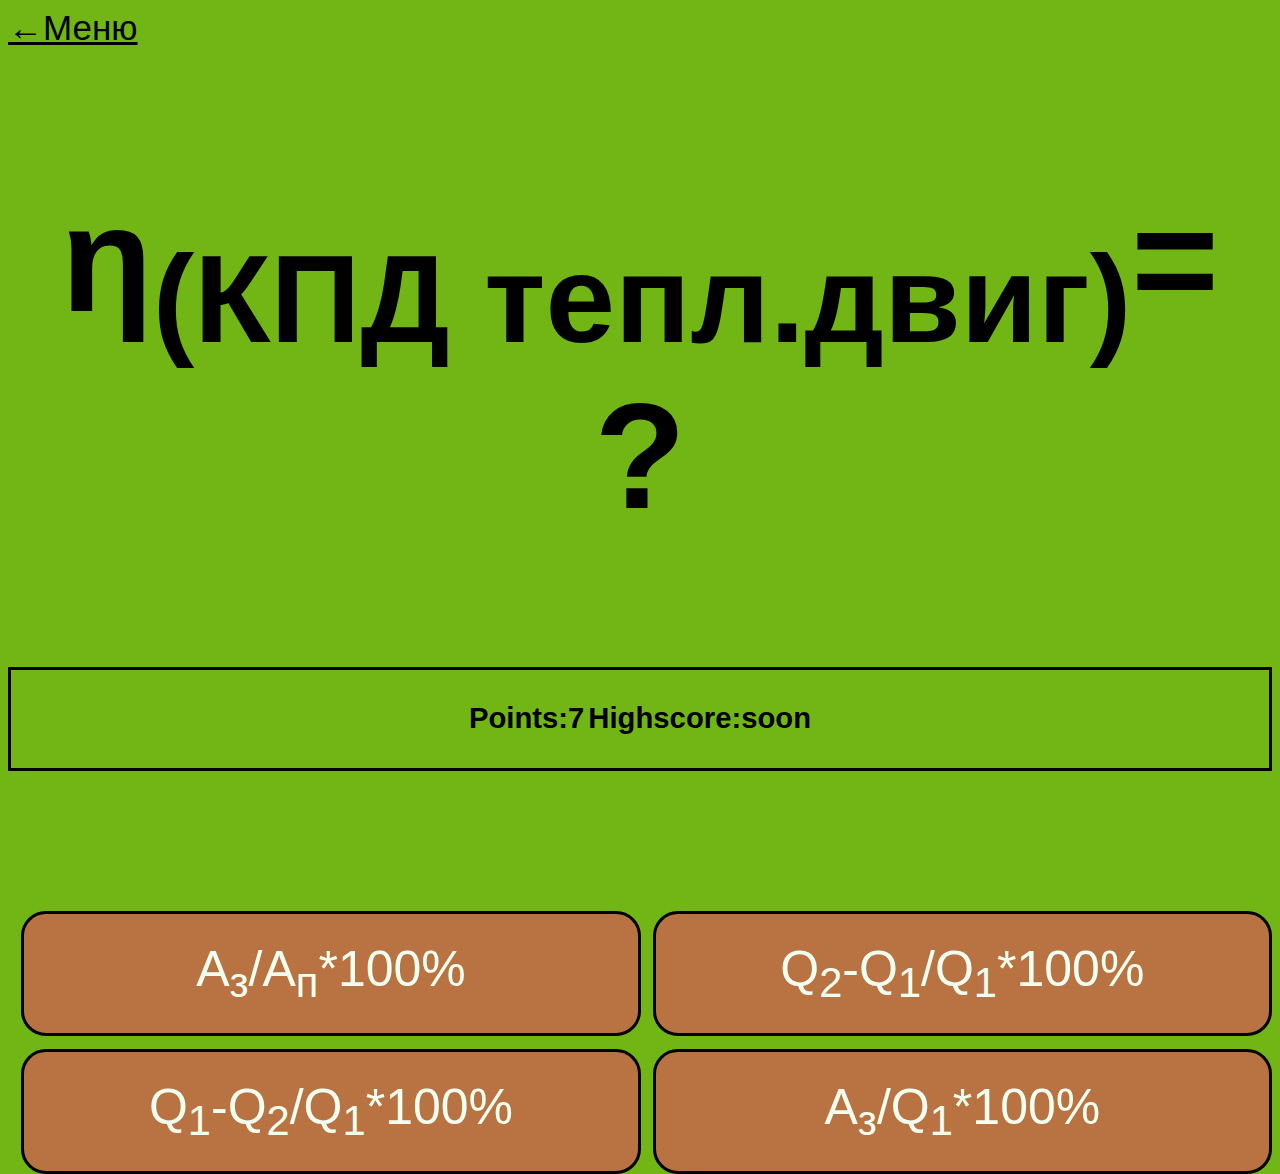
<file: eightpage/eightpage.html>
<!DOCTYPE html>
<html lang="en">
<head>
<title>userTestPlatform</title>
<link rel="shortcut icon" href="../images/favicon.ico" type="image/x-icon">
<link rel="stylesheet" type="text/css" href="eightpagecss.css"/>
<meta charset="UTF-8"/>
</head>
<body>
<a href="../mainpage/mainpage.html"target="_self" class="links">←Меню</a>
<p><h2 id="task">η<sub>(КПД тепл.двиг)</sub>= ?</h2></p>
<table><tr><td><h3 class="extrathing">Points:7</h3></td>
<td><h3 class="extrathing">Highscore:soon</h3></table></tr></td>
<button class="block1 notright"id="myBtn2">Q<sub>2</sub>-Q<sub>1</sub>/Q<sub>1</sub>*100%
</button>
<div id="myModal" class="modal">
<div class="modal-content">
<p>Неправильно!</p>
<p>Правильный ответ:</p>
<p>Q<sub>1</sub>-Q<sub>2</sub>/Q<sub>1</sub>*100%</p>
<form action="../firstpage/htmlprojectcode.html" target="_self"><button class="retry" id="redo">Заново </button></form>
</div>
</div>
<button class="block1 notright"id="myBtn">A<sub>з</sub>/A<sub>п</sub>*100%</button>
<button class="block2 notright"id="myBtn1">A<sub>з</sub>/Q<sub>1</sub>*100%
</button>
<form action="../ninepage/ninepage.html" target="_self"><button class="block2 right">Q<sub>1</sub>-Q<sub>2</sub>/Q<sub>1</sub>*100%</button></form>
<script src="../secondpage/secondpagejs.js"></script>
</body>
</html>
</file>
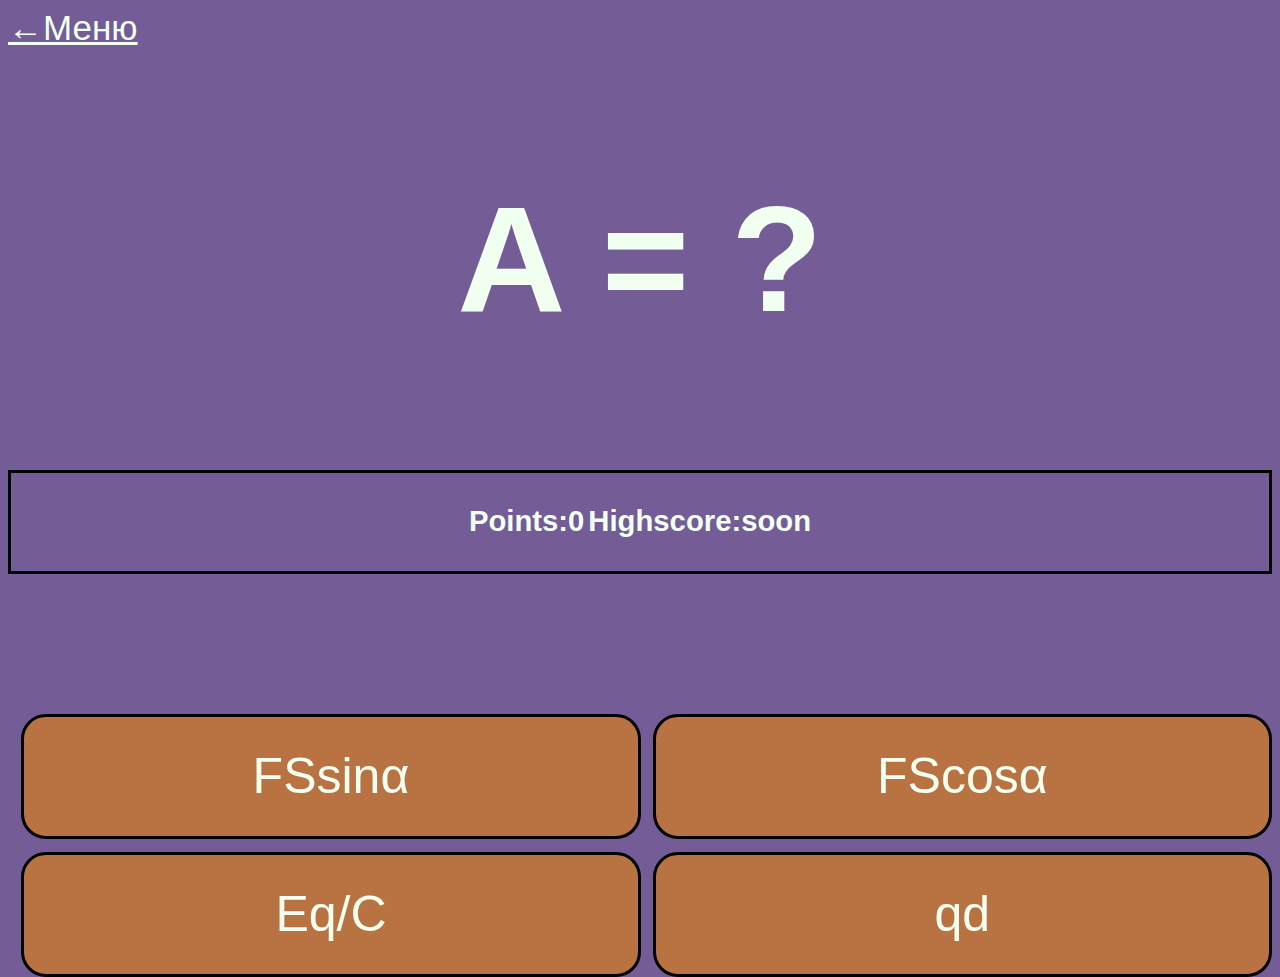
<file: firstpage/htmlprojectcode.html>
<!DOCTYPE html>
<html lang="en">
<head>
<title>userTestPlatform</title>
<link rel="shortcut icon" href="../images/favicon.ico" type="image/x-icon">
<link rel="stylesheet" type="text/css" href="csscode.css"/>
<meta charset="UTF-8"/>
</head>
<body>
<a href="..//mainpage/mainpage.html"target="_self" class="links">←Меню</a>
<p><h2 id="task">A = ?</h2></p>
<table><tr><td><h3 class="extrathing">Points:0</h3></td>
<td><h3 class="extrathing">Highscore:soon</h3></table></tr></td>
<form action="../secondpage/secondpage.html" target="_self"><button class="block1" id="right">FScosα </button></form>
<div id="myModal" class="modal">
<div class="modal-content">
<p>Неправильно!</p>
<p>Правильный ответ:</p>
<p>FScosα</p>
<form action="../firstpage/htmlprojectcode.html" target="_self"><button class="retry" id="redo">Заново </button></form>
</div>
</div>
<button class="block1 notright" id="myBtn">FSsinα </button>
<button class="block2 notright" id="myBtn1">qd</button>
<button class="block2 notright" id="myBtn2">Eq/C</button>
<script src="projectcode.js"></script>
</body>
</html>
</file>
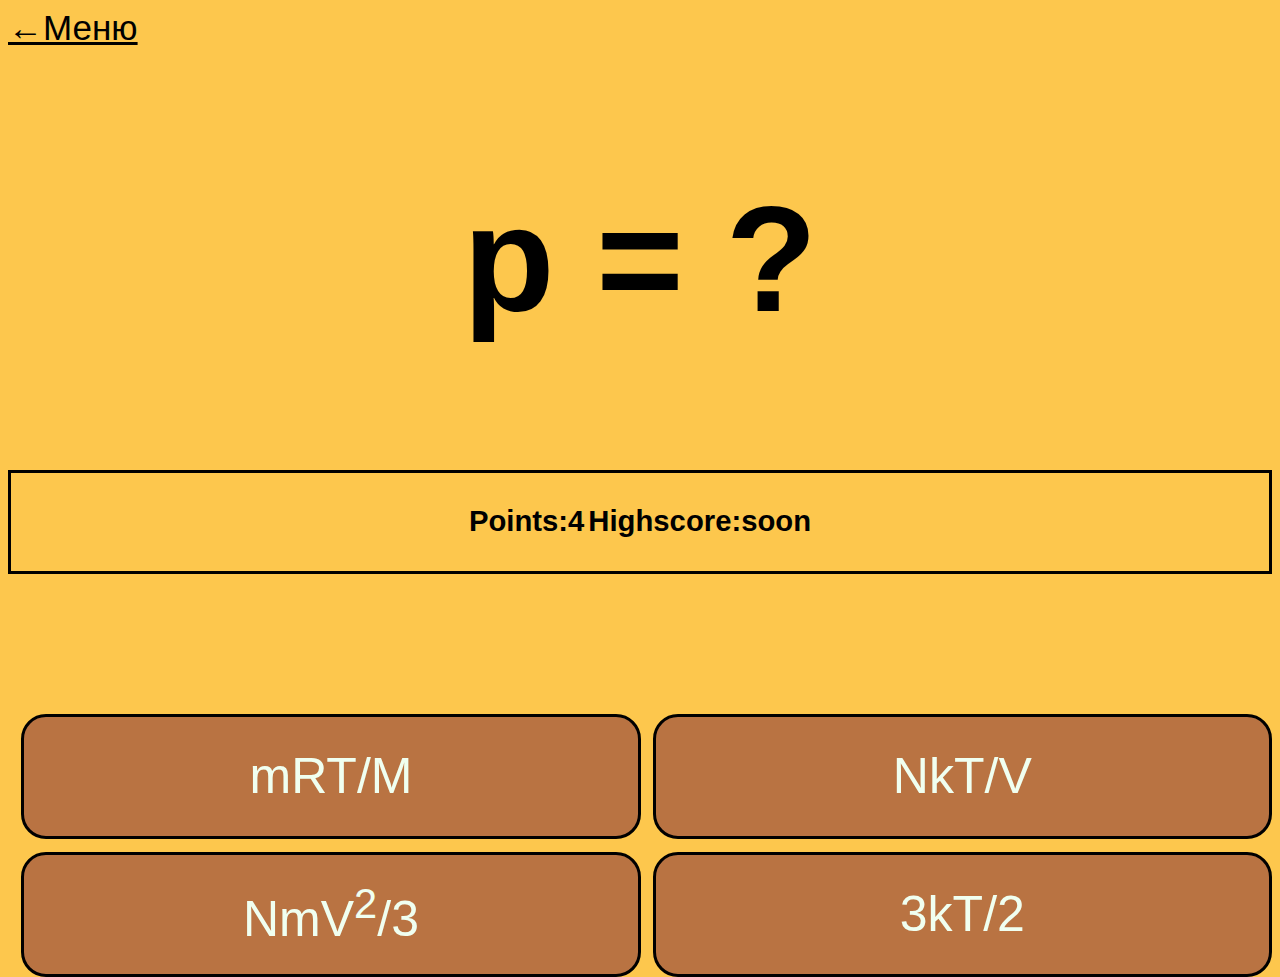
<file: fivepage/fivepage.html>
<!DOCTYPE html>
<html lang="en">
<head>
<title>userTestPlatform</title>
<link rel="shortcut icon" href="../images/favicon.ico" type="image/x-icon">
<link rel="stylesheet" type="text/css" href="fivepagecss.css"/>
<meta charset="UTF-8"/>
</head>
<body>
<a href="..//mainpage/mainpage.html"target="_self" class="links">←Меню</a>
<p><h2 id="task">p = ?</h2></p>
<table><tr><td><h3 class="extrathing">Points:4</h3></td>
<td><h3 class="extrathing">Highscore:soon</h3></table></tr></td>
<form action="../sixpage/sixpage.html" target="_self"><button class="block1 right">NkT/V
</button></form>
<div id="myModal" class="modal">
<div class="modal-content">
<p>Неправильно!</p>
<p>Правильный ответ:</p>
<p>NkT/V</p>
<form action="../firstpage/htmlprojectcode.html" target="_self"><button class="retry" id="redo">Заново </button></form>
</div>
</div>
<button class="block1 notright"id="myBtn1">mRT/M</button>
<button class="block2 notright"id="myBtn2">3kT/2
</button>
<button class="block2 notright"id="myBtn">NmV<sup>2</sup>/3
</button>
<script src="fivepagejs.js"></script>
</body>
</html>
</file>
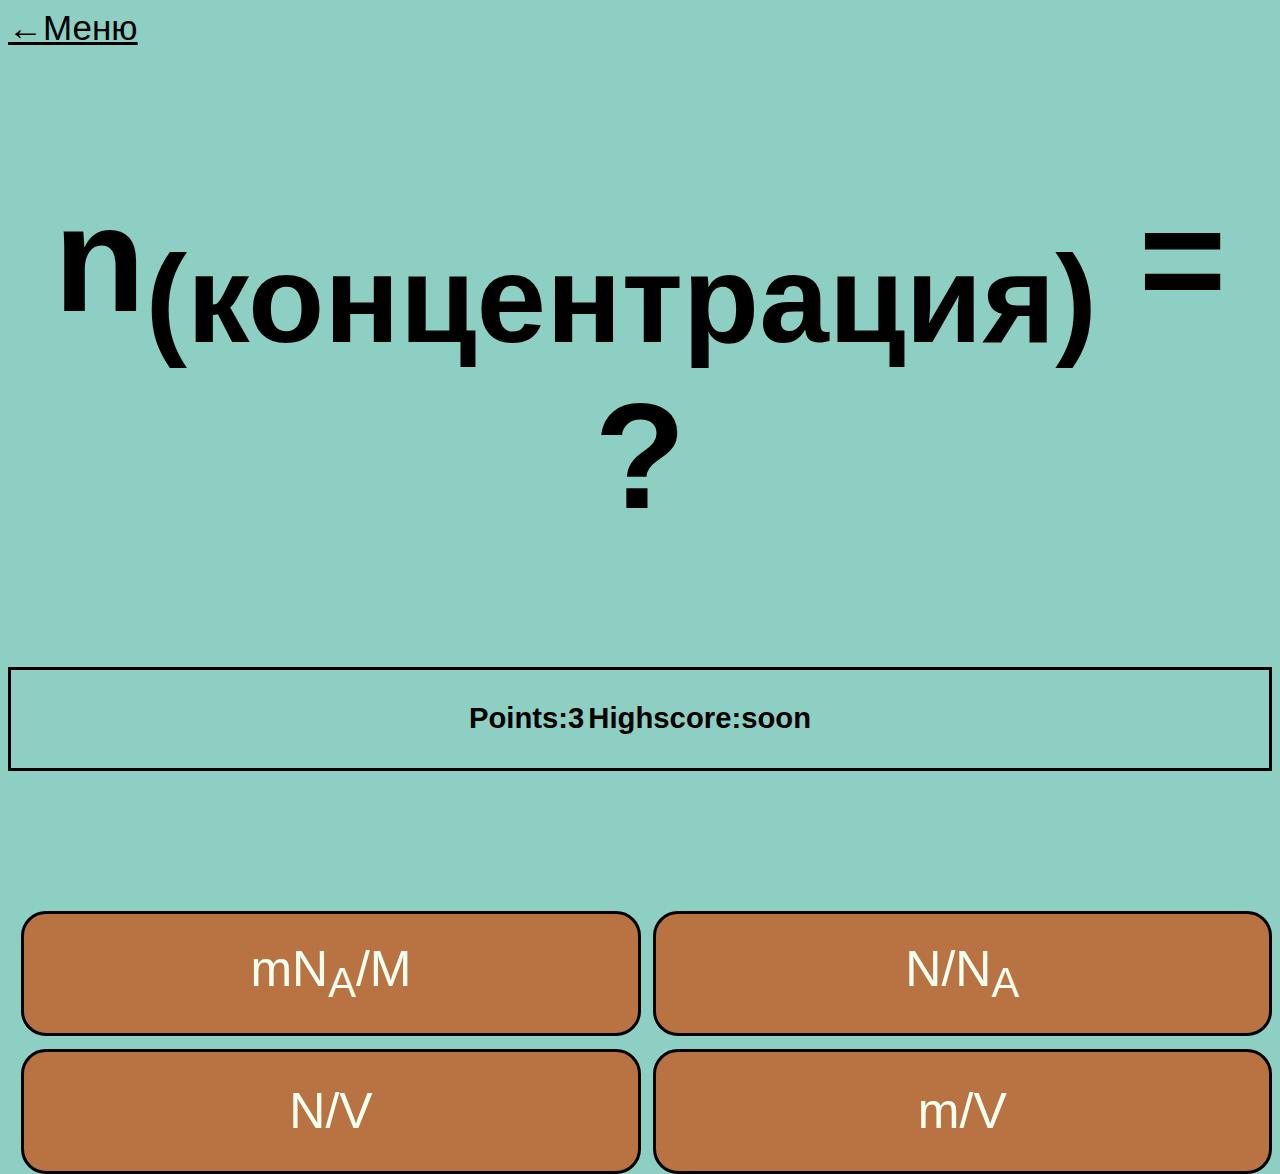
<file: fourpage/fourpage.html>
<!DOCTYPE html>
<html lang="en">
<head>
<title>userTestPlatform</title>
<link rel="shortcut icon" href="../images/favicon.ico" type="image/x-icon">
<link rel="stylesheet" type="text/css" href="fourpagecss.css"/>
<meta charset="UTF-8"/>
</head>
<body>
<a href="..//mainpage/mainpage.html"target="_self" class="links">←Меню</a>
<p><h2 id="task">n<sub>(концентрация)</sub> = ?</h2></p>
<table><tr><td><h3 class="extrathing">Points:3</h3></td>
<td><h3 class="extrathing">Highscore:soon</h3></table></tr></td>
<button class="block1 notright"id="myBtn1">N/N<sub>A</sub></button>
<div id="myModal" class="modal">
<div class="modal-content">
<p>Неправильно!</p>
<p>Правильный ответ:</p>
<p>N/V</p>
<form action="../firstpage/htmlprojectcode.html" target="_self"><button class="retry" id="redo">Заново </button></form>
</div>
</div>
<button class="block1 notright" id="myBtn">mN<sub>A</sub>/M</button>
<button class="block2 notright" id="myBtn2">m/V</button>
<form action="../fivepage/fivepage.html" target="_self"><button class="block2 right">N/V</button>
<script src="fourpagejs.js"></script>
</body>
</html>
</file>
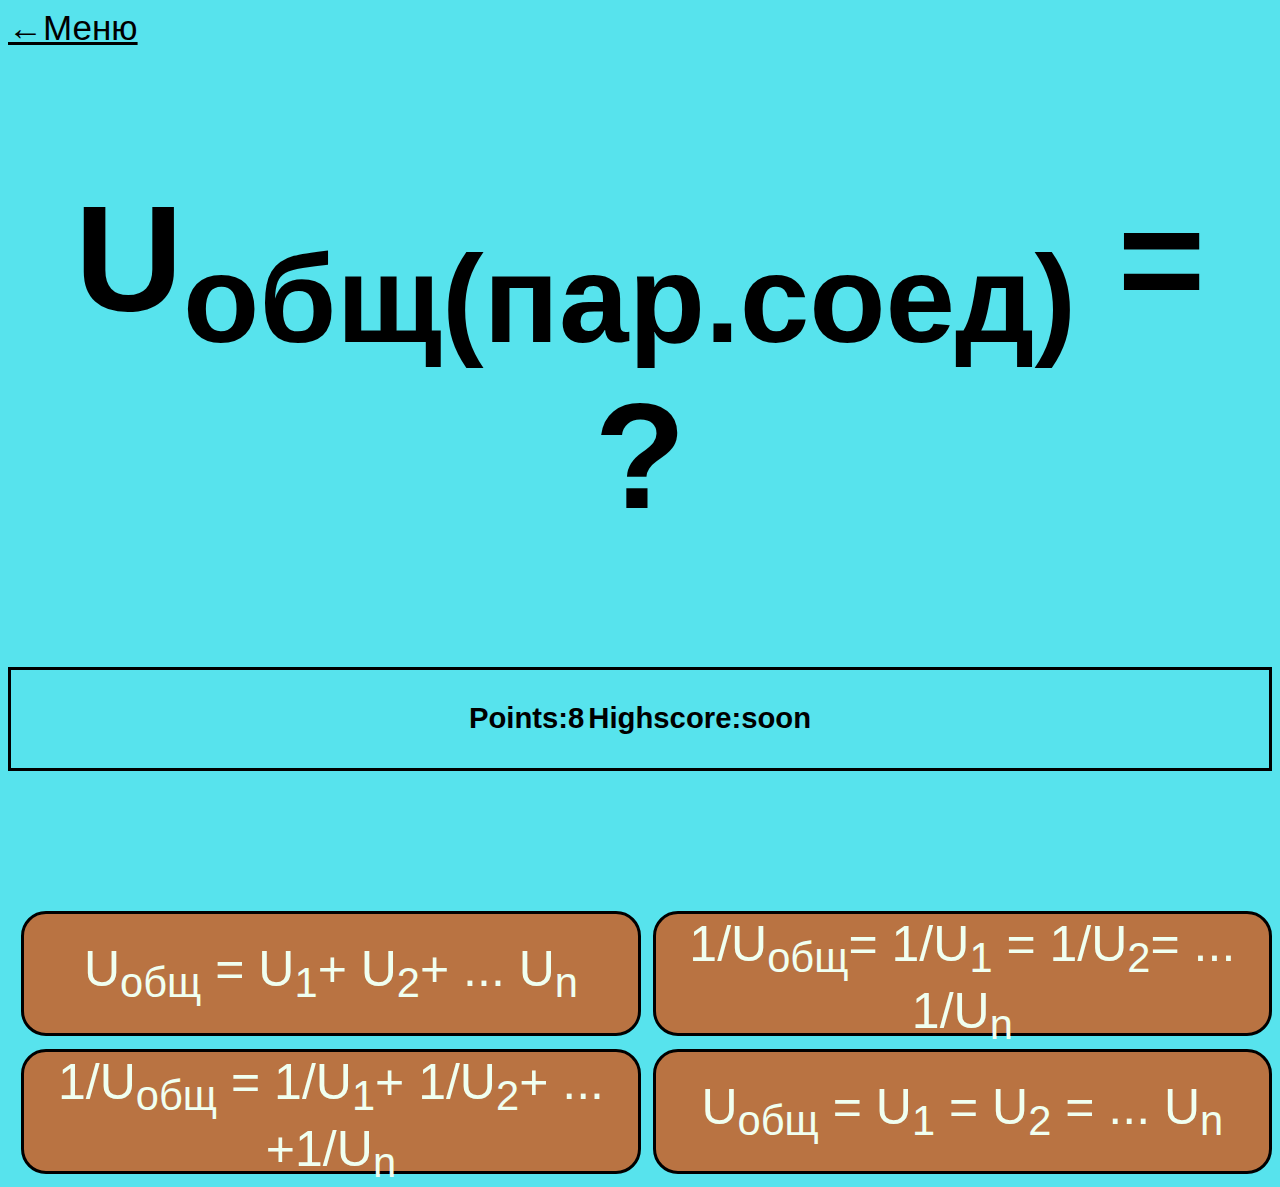
<file: ninepage/ninepage.html>
<!DOCTYPE html>
<html lang="en">
<head>
<title>userTestPlatform</title>
<link rel="shortcut icon" href="../images/favicon.ico" type="image/x-icon">
<link rel="stylesheet" type="text/css" href="ninepagecss.css"/>
<meta charset="UTF-8"/>
</head>
<body>
<a href="../mainpage/mainpage.html"target="_self" class="links">←Меню</a>
<p><h2 id="task">U<sub>общ(пар.соед)</sub> = ?</h2></p>
<table><tr><td><h3 class="extrathing">Points:8</h3></td>
<td><h3 class="extrathing">Highscore:soon</h3></table></tr></td>
<button class="block1 notright"id="myBtn2">1/U<sub>общ</sub>= 1/U<sub>1</sub> = 1/U<sub>2</sub>= ... 1/U<sub>n</sub>
</button>
<div id="myModal" class="modal">
<div class="modal-content">
<p>Неправильно!</p>
<p>Правильный ответ:</p>
<p>U<sub>общ</sub> = U<sub>1</sub> = U<sub>2</sub> = ... U<sub>n</sub></p>
<form action="../firstpage/htmlprojectcode.html" target="_self"><button class="retry" id="redo">Заново </button></form>
</div>
</div>
<button class="block1 notright"id="myBtn">U<sub>общ</sub> = U<sub>1</sub>+ U<sub>2</sub>+ ... U<sub>n</sub></button>
<form action="../tenpage/tenpage.html" target="_self"><button class="block2 right">U<sub>общ</sub> = U<sub>1</sub> = U<sub>2</sub> = ... U<sub>n</sub>
</button></form>
<button class="block2 notright"id="myBtn1">1/U<sub>общ</sub> = 1/U<sub>1</sub>+ 1/U<sub>2</sub>+ ... +1/U<sub>n</sub></button>
<script src="../secondpage/secondpagejs.js"></script>
</body>
</html>
</file>
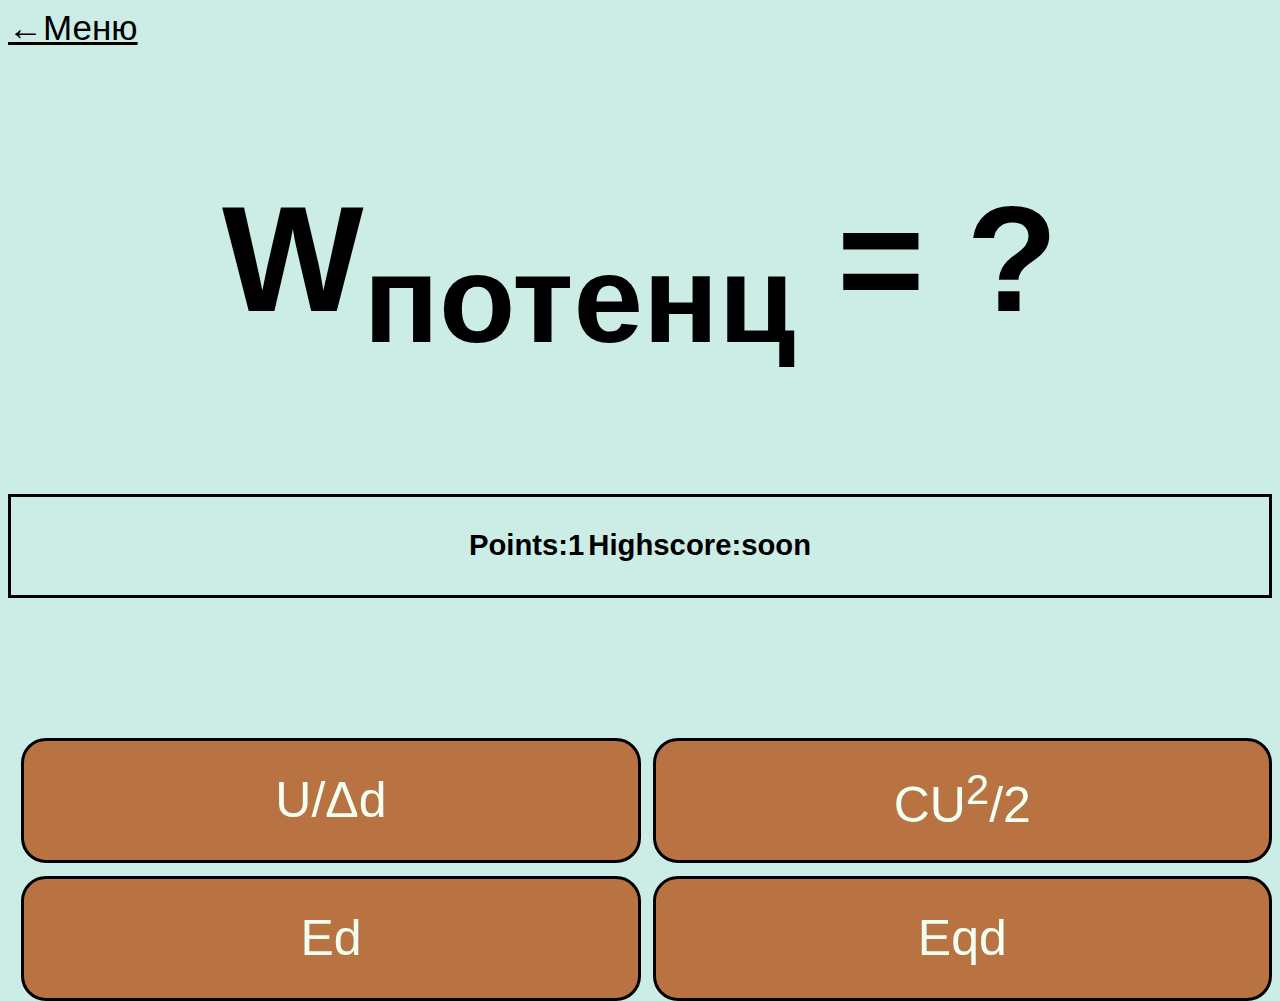
<file: secondpage/secondpage.html>
<!DOCTYPE html>
<html lang="en">
<head>
<title>userTestPlatform</title>
<link rel="shortcut icon" href="../images/favicon.ico" type="image/x-icon">
<link rel="stylesheet" type="text/css" href="secondpagecss.css"/>
<meta charset="UTF-8"/>
</head>
<body>
<a href="..//mainpage/mainpage.html"target="_self" class="links">←Меню</a>
<p><h2 id="task">W<sub>потенц</sub> = ?</h2></p>
<table><tr><td><h3 class="extrathing">Points:1</h3></td>
<td><h3 class="extrathing">Highscore:soon</h3></table></tr></td>
<button class="block1 notright"id="myBtn1">CU<sup>2</sup>/2 </button>
<div id="myModal" class="modal">
<div class="modal-content">
<p>Неправильно!</p>
<p>Правильный ответ:</p>
<p>Eqd</p>
<form action="../firstpage/htmlprojectcode.html" target="_self"><button class="retry" id="redo">Заново </button></form>
</div>
</div>
<button class="block1 notright" id="myBtn">U/Δd </button>
<form action="../thirdpage/thirdpage.html" target="_self"><button class="block2 right">Eqd</button></form>
<button class="block2 notright" id="myBtn2">Ed</button>
<script src="secondpagejs.js"></script>
</body>
</html>
</file>
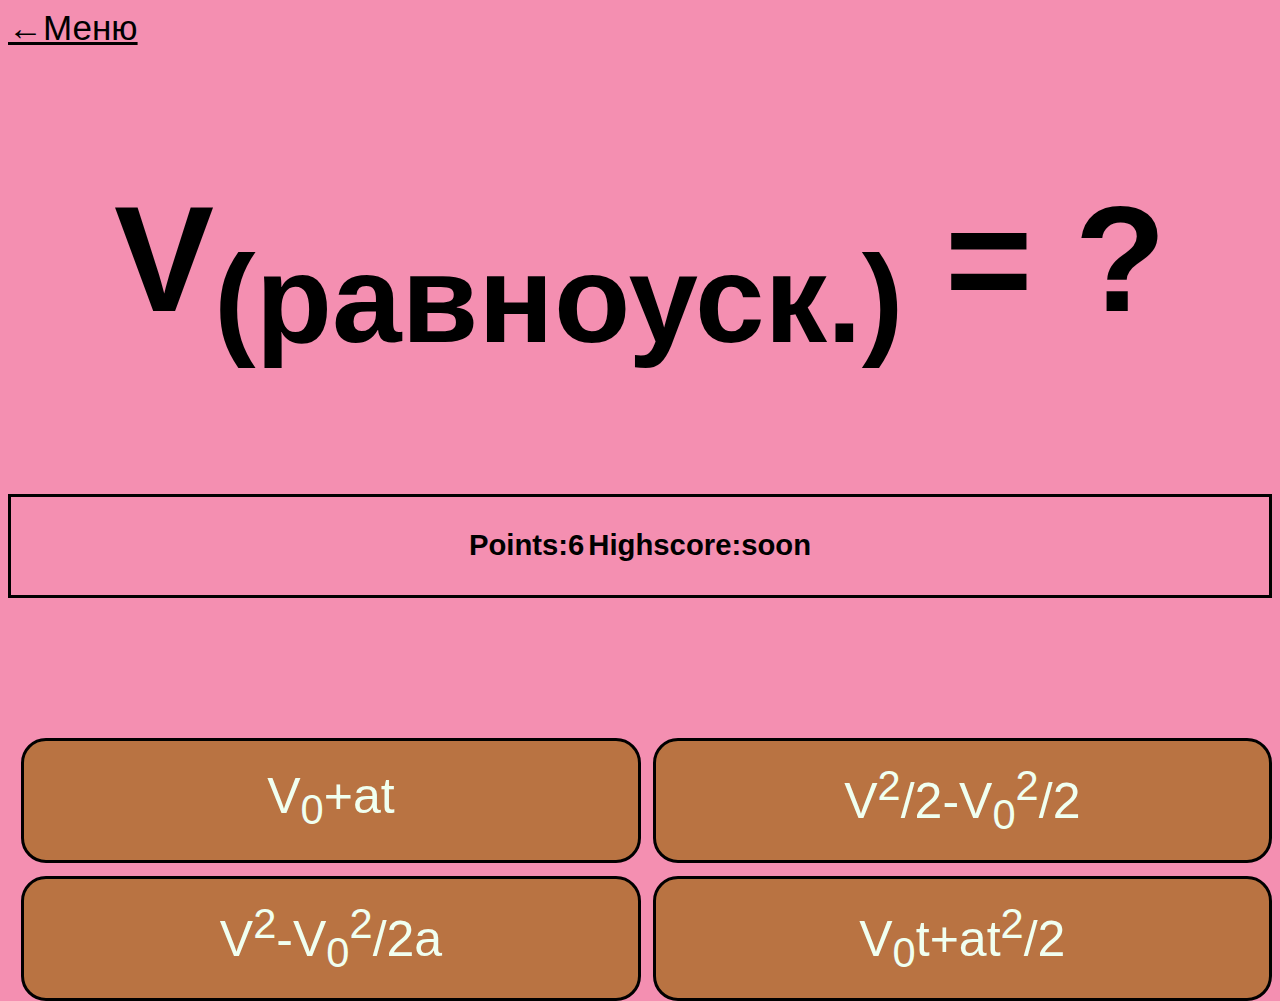
<file: sevenpage/sevenpage.html>
<!DOCTYPE html>
<html lang="en">
<head>
<title>userTestPlatform</title>
<link rel="shortcut icon" href="../images/favicon.ico" type="image/x-icon">
<link rel="stylesheet" type="text/css" href="sevenpagecss.css"/>
<meta charset="UTF-8"/>
</head>
<body>
<a href="../mainpage/mainpage.html"target="_self" class="links">←Меню</a>
<p><h2 id="task">V<sub>(равноуск.)</sub> = ?</h2></p>
<table><tr><td><h3 class="extrathing">Points:6</h3></td>
<td><h3 class="extrathing">Highscore:soon</h3></table></tr></td>
<button class="block1 notright"id="myBtn2">V<sup>2</sup>/2-V<sub>0</sub><sup>2</sup>/2
</button>
<div id="myModal" class="modal">
<div class="modal-content">
<p>Неправильно!</p>
<p>Правильный ответ:</p>
<p>V<sub>0</sub>+at</p>
<form action="../firstpage/htmlprojectcode.html" target="_self"><button class="retry" id="redo">Заново </button></form>
</div>
</div>
<form action="../eightpage/eightpage.html" target="_self"><button class="block1 right">V<sub>0</sub>+at</button></form>
<button class="block2 notright"id="myBtn1">V<sub>0</sub>t+at<sup>2</sup>/2
</button>
<button class="block2 notright"id="myBtn">V<sup>2</sup>-V<sub>0</sub><sup>2</sup>/2a</button>
<script src="../secondpage/secondpagejs.js"></script>
</body>
</html>
</file>
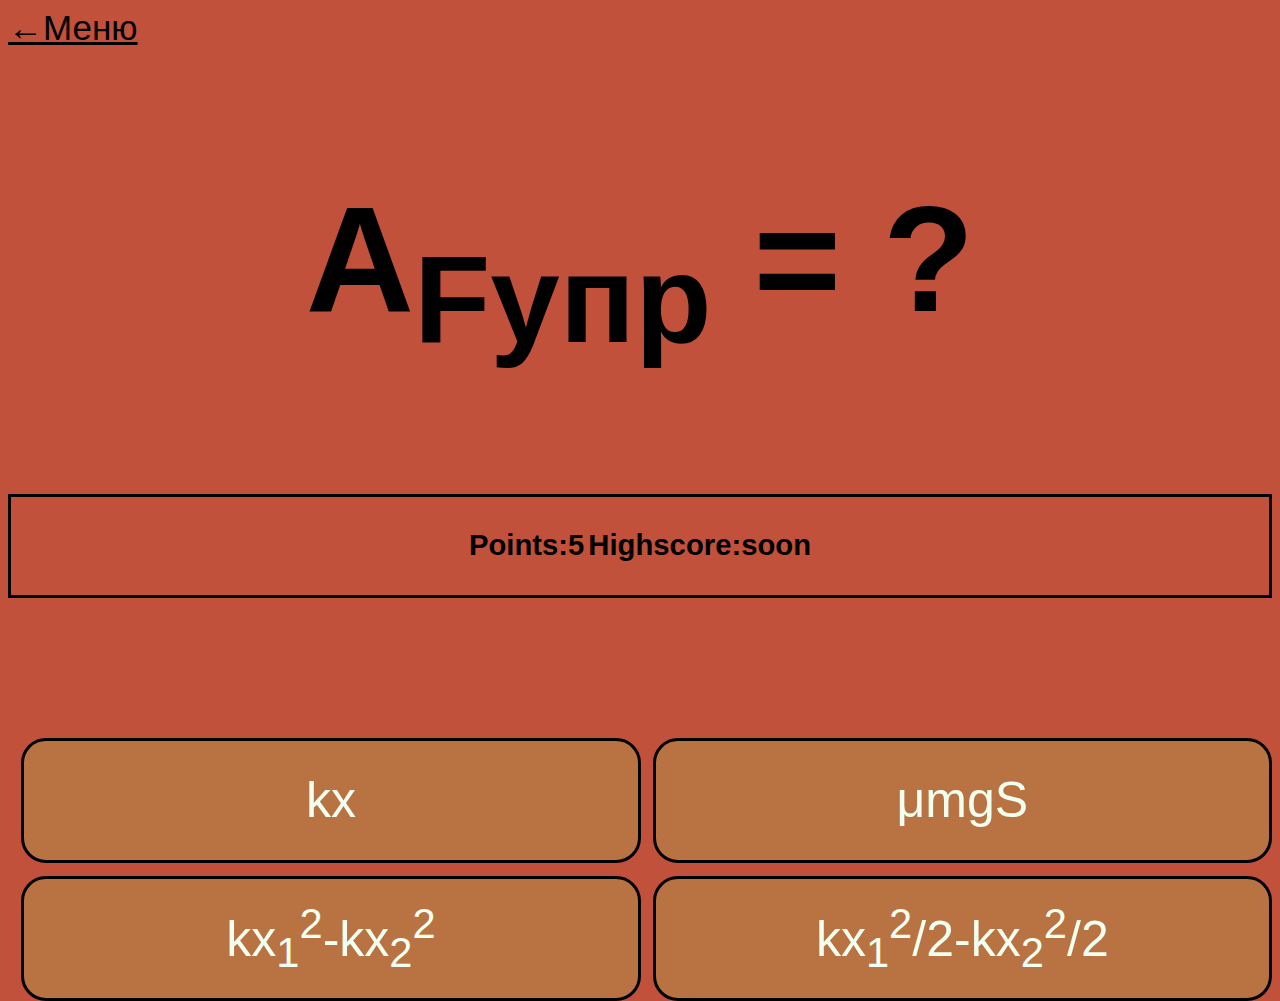
<file: sixpage/sixpage.html>
<!DOCTYPE html>
<html lang="en">
<head>
<title>userTestPlatform</title>
<link rel="shortcut icon" href="../images/favicon.ico" type="image/x-icon">
<link rel="stylesheet" type="text/css" href="sixpagecss.css"/>
<meta charset="UTF-8"/>
</head>
<body>
<a href="..//mainpage/mainpage.html"target="_self" class="links">←Меню</a>
<p><h2 id="task">A<sub>Fупр</sub> = ?</h2></p>
<table><tr><td><h3 class="extrathing">Points:5</h3></td>
<td><h3 class="extrathing">Highscore:soon</h3></table></tr></td>
<button class="block1 notright"id="myBtn2">μmgS
</button>
<div id="myModal" class="modal">
<div class="modal-content">
<p>Неправильно!</p>
<p>Правильный ответ:</p>
<p>kx<sub>1</sub><sup>2</sup>/2-kx<sub>2</sub><sup>2</sup>/2</p>
<form action="../firstpage/htmlprojectcode.html" target="_self"><button class="retry" id="redo">Заново </button></form>
</div>
</div>
<button class="block1 notright"id="myBtn1">kx</button>
<form action="../sevenpage/sevenpage.html" target="_self"><button class="block2 right">kx<sub>1</sub><sup>2</sup>/2-kx<sub>2</sub><sup>2</sup>/2
</button></form>
<button class="block2 notright"id="myBtn">kx<sub>1</sub><sup>2</sup>-kx<sub>2</sub><sup>2</sup></button>
<script src="sixpagejs.js"></script>
</body>
</html>
</file>
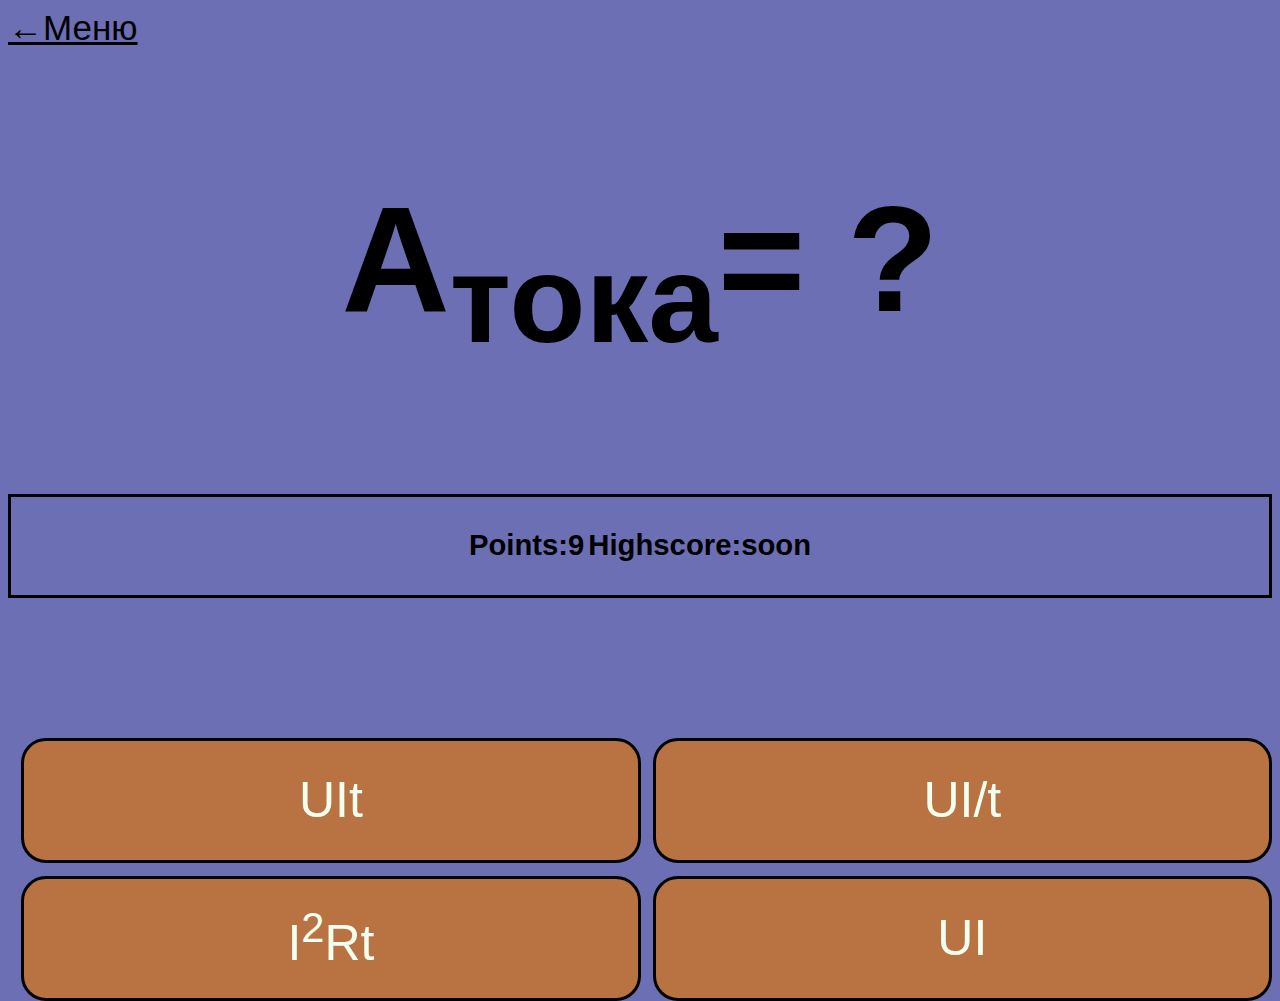
<file: tenpage/tenpage.html>
<!DOCTYPE html>
<html lang="en">
<head>
<title>userTestPlatform</title>
<link rel="shortcut icon" href="../images/favicon.ico" type="image/x-icon">
<link rel="stylesheet" type="text/css" href="tenpagecss.css"/>
<meta charset="UTF-8"/>
</head>
<body>
<a href="../mainpage/mainpage.html"target="_self" class="links">←Меню</a>
<p><h2 id="task">A<sub>тока</sub>= ?</h2></p>
<table><tr><td><h3 class="extrathing">Points:9</h3></td>
<td><h3 class="extrathing">Highscore:soon</h3></table></tr></td>
<button class="block1 notright"id="myBtn2">UI/t
</button>
<div id="myModal" class="modal">
<div class="modal-content">
<p>Неправильно!</p>
<p>Правильный ответ:</p>
<p>UIt</p>
<form action="../firstpage/htmlprojectcode.html" target="_self"><button class="retry" id="redo">Заново </button></form>
</div>
</div>
<div id="toMenu" class="modal">
<div class="modal-menu">
<p>УРА!</p>
<p>Ты прошел тест!</p>
<form action="../mainpage/mainpage.html" target="_self"><button class="retry1" id="redo">В меню </button></form>
</div>
</div>
<button class="block1 right"id="menu">UIt</button>
<button class="block2 notright"id="myBtn">UI
</button>
<button class="block2 notright"id="myBtn1">I<sup>2</sup>Rt</button>
<script src="tenpagejs.js"></script>
</body>
</html>
</file>
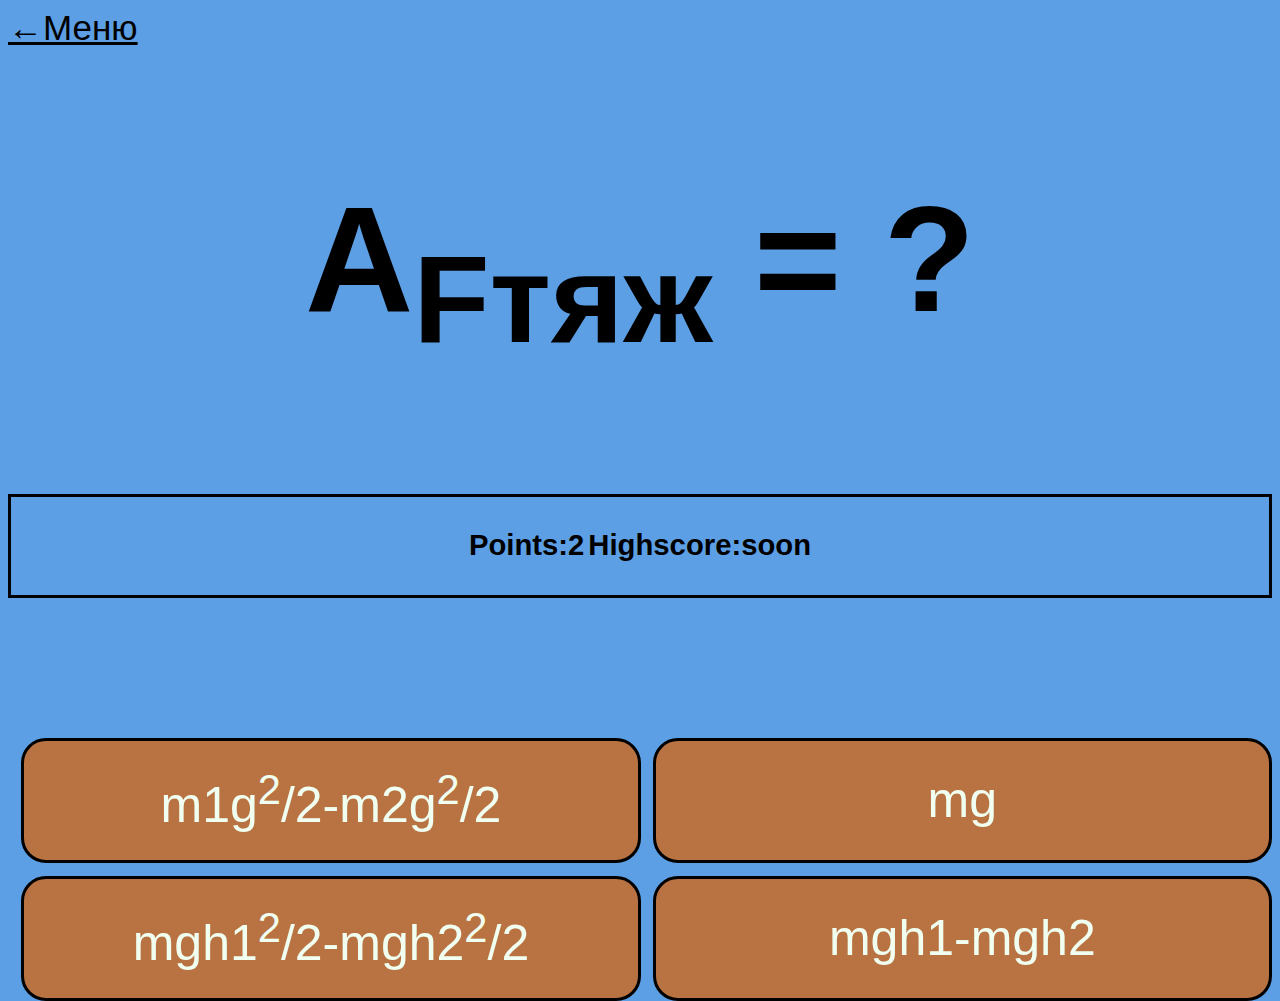
<file: thirdpage/thirdpage.html>
<!DOCTYPE html>
<html lang="en">
<head>
<title>userTestPlatform</title>
<link rel="shortcut icon" href="../images/favicon.ico" type="image/x-icon">
<link rel="stylesheet" type="text/css" href="thirdpagecss.css"/>
<meta charset="UTF-8"/>
</head>
<body>
<a href="..//mainpage/mainpage.html"target="_self" class="links">←Меню</a>
<p><h2 id="task">A<sub>Fтяж</sub> = ?</h2></p>
<table><tr><td><h3 class="extrathing">Points:2</h3></td>
<td><h3 class="extrathing">Highscore:soon</h3></table></tr></td>
<button class="block1 notright"id="myBtn1">mg</button>
<div id="myModal" class="modal">
<div class="modal-content">
<p>Неправильно!</p>
<p>Правильный ответ:</p>
<p>mgh1-mgh2</p>
<form action="../firstpage/htmlprojectcode.html" target="_self"><button class="retry" id="redo">Заново </button></form>
</div>
</div>
<button class="block1 notright" id="myBtn">m1g<sup>2</sup>/2-m2g<sup>2</sup>/2</button>
<form action="../fourpage/fourpage.html" target="_self"><button class="block2 right">mgh1-mgh2</button></form>
<button class="block2 notright" id="myBtn2">mgh1<sup>2</sup>/2-mgh2<sup>2</sup>/2</button>
<script src="thirdpagejs.js"></script>
</body>
</html>
</file>
<file: eightpage/eightpagecss.css>
body{
      background-color:#71B614;
   }
  #task{
    font-size: 150px;
    font-family: "Century Gothic", sans-serif;
    color: black;
    text-align: center;

  }
  .block1{
  	height: 125px;
  	width: 49%;
  	border: 3px solid black;
  	float: right;
  	border-radius: 25px;
  	background-color: #B97342;
  	text-align: center;
  	margin-bottom:3px; 
  	margin-left: 12px;
  	position: relative;
  	top: 140px;
  	font-size: 50px;
  	color: #F0FFF0;
    font-family: "Century Gothic", sans-serif;
  }
    .block2{
  	height: 125px;
  	width: 49%;
  	border: 3px solid black;
  	float: right;
  	border-radius: 25px;
  	bottom: 15px;
  	background-color: #B97342;
  	text-align: center;
  	margin-bottom:3px; 
  	margin-left: 12px;
  	position: relative;
  	top: 150px;
  	font-size: 50px;
  	color: #F0FFF0;
    font-family: "Century Gothic", sans-serif;
  }
table{
	display: flex;
	font-size: 25px;
	color: black;
	justify-content: center;
	border: 3px solid black;
	width: 100%;
	font-family: "Century Gothic", sans-serif;
} 
.links{
	font-size: 35px;
	color: black;
	font-family: "Century Gothic", sans-serif;
}
/* The Modal (background) */
.modal {
  display: none; /* Hidden by default */
  position: fixed; /* Stay in place */
  z-index: 1; /* Sit on top */
  left: 0;
  top: 0;
  width: 100%; /* Full width */
  height: 100%; /* Full height */
  overflow: auto; /* Enable scroll if needed */
  background-color: rgb(0,0,0); /* Fallback color */
  background-color: rgba(0,0,0,0.4); /* Black w/ opacity */
}

/* Modal Content/Box */
.modal-content {
  background-color: #68696B;
  margin: 7% auto; /* 15% from the top and centered */
  padding: 100px;
  border: 3px solid black;
  width: 40%; /* Could be more or less, depending on screen size */
  font-family: "Century Gothic", sans-serif;
  font-size: 50px;
  color: #F0FFF0;
}
.retry{
  width: 200px;
  height: 50px;
  font-size: 25px;
  background-color: #03414E;
  color: #F0FFF0;
  font-family: "Century Gothic", sans-serif;
}
</file>
<file: firstpage/csscode.css>
body{
      background-color:#745C97;
   }
  #task{
    font-size: 150px;
    font-family: "Century Gothic", sans-serif;
    color: #F0FFF0;
    text-align: center;

  }
  .block1{
  	height: 125px;
  	width: 49%;
  	border: 3px solid black;
  	float: right;
  	border-radius: 25px;
  	background-color: #B97342;
  	text-align: center;
  	margin-bottom:3px; 
  	margin-left: 12px;
  	position: relative;
  	top: 140px;
  	font-size: 50px;
  	color: #F0FFF0;
    font-family: "Century Gothic", sans-serif;
  }
    .block2{
  	height: 125px;
  	width: 49%;
  	border: 3px solid black;
  	float: right;
  	border-radius: 25px;
  	bottom: 15px;
  	background-color: #B97342;
  	text-align: center;
  	margin-bottom:3px; 
  	margin-left: 12px;
  	position: relative;
  	top: 150px;
  	font-size: 50px;
  	color: #F0FFF0;
    font-family: "Century Gothic", sans-serif;
  }
table{
	display: flex;
	font-size: 25px;
	color: #F0FFF0;
	justify-content: center;
	border: 3px solid black;
	width: 100%;
	font-family: "Century Gothic", sans-serif;
}
.links{
	font-size: 35px;
	color: #F0FFF0;
	font-family: "Century Gothic", sans-serif;
}
/* The Modal (background) */
.modal {
  display: none; /* Hidden by default */
  position: fixed; /* Stay in place */
  z-index: 1; /* Sit on top */
  left: 0;
  top: 0;
  width: 100%; /* Full width */
  height: 100%; /* Full height */
  overflow: auto; /* Enable scroll if needed */
  background-color: rgb(0,0,0); /* Fallback color */
  background-color: rgba(0,0,0,0.4); /* Black w/ opacity */
}

/* Modal Content/Box */
.modal-content {
  background-color: #68696B;
  margin: 7% auto; /* 15% from the top and centered */
  padding: 100px;
  border: 3px solid black;
  width: 40%; /* Could be more or less, depending on screen size */
  font-family: "Century Gothic", sans-serif;
  font-size: 50px;
  color: #F0FFF0;
}
.retry{
  width: 200px;
  height: 50px;
  font-size: 25px;
  background-color: #03414E;
  color: #F0FFF0;
  font-family: "Century Gothic", sans-serif;
}
</file>
<file: fivepage/fivepagecss.css>
body{
      background-color:#FDC74D;
   }
  #task{
    font-size: 150px;
    font-family: "Century Gothic", sans-serif;
    color: black;
    text-align: center;

  }
  .block1{
  	height: 125px;
  	width: 49%;
  	border: 3px solid black;
  	float: right;
  	border-radius: 25px;
  	background-color: #B97342;
  	text-align: center;
  	margin-bottom:3px; 
  	margin-left: 12px;
  	position: relative;
  	top: 140px;
  	font-size: 50px;
  	color: #F0FFF0;
    font-family: "Century Gothic", sans-serif;
  }
    .block2{
  	height: 125px;
  	width: 49%;
  	border: 3px solid black;
  	float: right;
  	border-radius: 25px;
  	bottom: 15px;
  	background-color: #B97342;
  	text-align: center;
  	margin-bottom:3px; 
  	margin-left: 12px;
  	position: relative;
  	top: 150px;
  	font-size: 50px;
  	color: #F0FFF0;
    font-family: "Century Gothic", sans-serif;
  }
table{
	display: flex;
	font-size: 25px;
	color: black;
	justify-content: center;
	border: 3px solid black;
	width: 100%;
	font-family: "Century Gothic", sans-serif;
} 
.links{
	font-size: 35px;
	color: black;
	font-family: "Century Gothic", sans-serif;
}
/* The Modal (background) */
.modal {
  display: none; /* Hidden by default */
  position: fixed; /* Stay in place */
  z-index: 1; /* Sit on top */
  left: 0;
  top: 0;
  width: 100%; /* Full width */
  height: 100%; /* Full height */
  overflow: auto; /* Enable scroll if needed */
  background-color: rgb(0,0,0); /* Fallback color */
  background-color: rgba(0,0,0,0.4); /* Black w/ opacity */
}

/* Modal Content/Box */
.modal-content {
  background-color: #68696B;
  margin: 7% auto; /* 15% from the top and centered */
  padding: 100px;
  border: 3px solid black;
  width: 40%; /* Could be more or less, depending on screen size */
  font-family: "Century Gothic", sans-serif;
  font-size: 50px;
  color: #F0FFF0;
}
.retry{
  width: 200px;
  height: 50px;
  font-size: 25px;
  background-color: #03414E;
  color: #F0FFF0;
  font-family: "Century Gothic", sans-serif;
}
</file>
<file: fourpage/fourpagecss.css>
body{
      background-color:#8DCFC2;
   }
  #task{
    font-size: 150px;
    font-family: "Century Gothic", sans-serif;
    color: black;
    text-align: center;

  }
  .block1{
  	height: 125px;
  	width: 49%;
  	border: 3px solid black;
  	float: right;
  	border-radius: 25px;
  	background-color: #B97342;
  	text-align: center;
  	margin-bottom:3px; 
  	margin-left: 12px;
  	position: relative;
  	top: 140px;
  	font-size: 50px;
  	color: #F0FFF0;
    font-family: "Century Gothic", sans-serif;
  }
    .block2{
  	height: 125px;
  	width: 49%;
  	border: 3px solid black;
  	float: right;
  	border-radius: 25px;
  	bottom: 15px;
  	background-color: #B97342;
  	text-align: center;
  	margin-bottom:3px; 
  	margin-left: 12px;
  	position: relative;
  	top: 150px;
  	font-size: 50px;
  	color: #F0FFF0;
    font-family: "Century Gothic", sans-serif;
  }
table{
	display: flex;
	font-size: 25px;
	color: black;
	justify-content: center;
	border: 3px solid black;
	width: 100%;
	font-family: "Century Gothic", sans-serif;
} 
.links{
	font-size: 35px;
	color: black;
	font-family: "Century Gothic", sans-serif;
}
/* The Modal (background) */
.modal {
  display: none; /* Hidden by default */
  position: fixed; /* Stay in place */
  z-index: 1; /* Sit on top */
  left: 0;
  top: 0;
  width: 100%; /* Full width */
  height: 100%; /* Full height */
  overflow: auto; /* Enable scroll if needed */
  background-color: rgb(0,0,0); /* Fallback color */
  background-color: rgba(0,0,0,0.4); /* Black w/ opacity */
}

/* Modal Content/Box */
.modal-content {
  background-color: #68696B;
  margin: 7% auto; /* 15% from the top and centered */
  padding: 100px;
  border: 3px solid black;
  width: 40%; /* Could be more or less, depending on screen size */
  font-family: "Century Gothic", sans-serif;
  font-size: 50px;
  color: #F0FFF0;
}
.retry{
  width: 200px;
  height: 50px;
  font-size: 25px;
  background-color: #03414E;
  color: #F0FFF0;
  font-family: "Century Gothic", sans-serif;
}
</file>
<file: ninepage/ninepagecss.css>
body{
      background-color:#57E3ED;
   }
  #task{
    font-size: 150px;
    font-family: "Century Gothic", sans-serif;
    color: black;
    text-align: center;

  }
  .block1{
  	height: 125px;
  	width: 49%;
  	border: 3px solid black;
  	float: right;
  	border-radius: 25px;
  	background-color: #B97342;
  	text-align: center;
  	margin-bottom:3px; 
  	margin-left: 12px;
  	position: relative;
  	top: 140px;
  	font-size: 50px;
  	color: #F0FFF0;
    font-family: "Century Gothic", sans-serif;
  }
    .block2{
  	height: 125px;
  	width: 49%;
  	border: 3px solid black;
  	float: right;
  	border-radius: 25px;
  	bottom: 15px;
  	background-color: #B97342;
  	text-align: center;
  	margin-bottom:3px; 
  	margin-left: 12px;
  	position: relative;
  	top: 150px;
  	font-size: 50px;
  	color: #F0FFF0;
    font-family: "Century Gothic", sans-serif;
  }
table{
	display: flex;
	font-size: 25px;
	color: black;
	justify-content: center;
	border: 3px solid black;
	width: 100%;
	font-family: "Century Gothic", sans-serif;
} 
.links{
	font-size: 35px;
	color: black;
	font-family: "Century Gothic", sans-serif;
}
/* The Modal (background) */
.modal {
  display: none; /* Hidden by default */
  position: fixed; /* Stay in place */
  z-index: 1; /* Sit on top */
  left: 0;
  top: 0;
  width: 100%; /* Full width */
  height: 100%; /* Full height */
  overflow: auto; /* Enable scroll if needed */
  background-color: rgb(0,0,0); /* Fallback color */
  background-color: rgba(0,0,0,0.4); /* Black w/ opacity */
}

/* Modal Content/Box */
.modal-content {
  background-color: #68696B;
  margin: 7% auto; /* 15% from the top and centered */
  padding: 100px;
  border: 3px solid black;
  width: 40%; /* Could be more or less, depending on screen size */
  font-family: "Century Gothic", sans-serif;
  font-size: 50px;
  color: #F0FFF0;
}
.retry{
  width: 200px;
  height: 50px;
  font-size: 25px;
  background-color: #03414E;
  color: #F0FFF0;
  font-family: "Century Gothic", sans-serif;
}
</file>
<file: secondpage/secondpagecss.css>
body{
      background-color:#CCEDE6;
   }
  #task{
    font-size: 150px;
    font-family: "Century Gothic", sans-serif;
    color: black;
    text-align: center;

  }
  .block1{
  	height: 125px;
  	width: 49%;
  	border: 3px solid black;
  	float: right;
  	border-radius: 25px;
  	background-color: #B97342;
  	text-align: center;
  	margin-bottom:3px; 
  	margin-left: 12px;
  	position: relative;
  	top: 140px;
  	font-size: 50px;
  	color: #F0FFF0;
    font-family: "Century Gothic", sans-serif;
  }
    .block2{
  	height: 125px;
  	width: 49%;
  	border: 3px solid black;
  	float: right;
  	border-radius: 25px;
  	bottom: 15px;
  	background-color: #B97342;
  	text-align: center;
  	margin-bottom:3px; 
  	margin-left: 12px;
  	position: relative;
  	top: 150px;
  	font-size: 50px;
  	color: #F0FFF0;
    font-family: "Century Gothic", sans-serif;
  }
table{
	display: flex;
	font-size: 25px;
	color: black;
	justify-content: center;
	border: 3px solid black;
	width: 100%;
	font-family: "Century Gothic", sans-serif;
} 
.links{
	font-size: 35px;
	color: black;
	font-family: "Century Gothic", sans-serif;
}
/* The Modal (background) */
.modal {
  display: none; /* Hidden by default */
  position: fixed; /* Stay in place */
  z-index: 1; /* Sit on top */
  left: 0;
  top: 0;
  width: 100%; /* Full width */
  height: 100%; /* Full height */
  overflow: auto; /* Enable scroll if needed */
  background-color: rgb(0,0,0); /* Fallback color */
  background-color: rgba(0,0,0,0.4); /* Black w/ opacity */
}

/* Modal Content/Box */
.modal-content {
  background-color: #68696B;
  margin: 7% auto; /* 15% from the top and centered */
  padding: 100px;
  border: 3px solid black;
  width: 40%; /* Could be more or less, depending on screen size */
  font-family: "Century Gothic", sans-serif;
  font-size: 50px;
  color: #F0FFF0;
}
.retry{
  width: 200px;
  height: 50px;
  font-size: 25px;
  background-color: #03414E;
  color: #F0FFF0;
  font-family: "Century Gothic", sans-serif;
}
</file>
<file: sevenpage/sevenpagecss.css>
body{
      background-color:#F48FB1;
   }
  #task{
    font-size: 150px;
    font-family: "Century Gothic", sans-serif;
    color: black;
    text-align: center;

  }
  .block1{
  	height: 125px;
  	width: 49%;
  	border: 3px solid black;
  	float: right;
  	border-radius: 25px;
  	background-color: #B97342;
  	text-align: center;
  	margin-bottom:3px; 
  	margin-left: 12px;
  	position: relative;
  	top: 140px;
  	font-size: 50px;
  	color: #F0FFF0;
    font-family: "Century Gothic", sans-serif;
  }
    .block2{
  	height: 125px;
  	width: 49%;
  	border: 3px solid black;
  	float: right;
  	border-radius: 25px;
  	bottom: 15px;
  	background-color: #B97342;
  	text-align: center;
  	margin-bottom:3px; 
  	margin-left: 12px;
  	position: relative;
  	top: 150px;
  	font-size: 50px;
  	color: #F0FFF0;
    font-family: "Century Gothic", sans-serif;
  }
table{
	display: flex;
	font-size: 25px;
	color: black;
	justify-content: center;
	border: 3px solid black;
	width: 100%;
	font-family: "Century Gothic", sans-serif;
} 
.links{
	font-size: 35px;
	color: black;
	font-family: "Century Gothic", sans-serif;
}
/* The Modal (background) */
.modal {
  display: none; /* Hidden by default */
  position: fixed; /* Stay in place */
  z-index: 1; /* Sit on top */
  left: 0;
  top: 0;
  width: 100%; /* Full width */
  height: 100%; /* Full height */
  overflow: auto; /* Enable scroll if needed */
  background-color: rgb(0,0,0); /* Fallback color */
  background-color: rgba(0,0,0,0.4); /* Black w/ opacity */
}

/* Modal Content/Box */
.modal-content {
  background-color: #68696B;
  margin: 7% auto; /* 15% from the top and centered */
  padding: 100px;
  border: 3px solid black;
  width: 40%; /* Could be more or less, depending on screen size */
  font-family: "Century Gothic", sans-serif;
  font-size: 50px;
  color: #F0FFF0;
}
.retry{
  width: 200px;
  height: 50px;
  font-size: 25px;
  background-color: #03414E;
  color: #F0FFF0;
  font-family: "Century Gothic", sans-serif;
}
</file>
<file: sixpage/sixpagecss.css>
body{
      background-color:#C1513B;
   }
  #task{
    font-size: 150px;
    font-family: "Century Gothic", sans-serif;
    color: black;
    text-align: center;

  }
  .block1{
  	height: 125px;
  	width: 49%;
  	border: 3px solid black;
  	float: right;
  	border-radius: 25px;
  	background-color: #B97342;
  	text-align: center;
  	margin-bottom:3px; 
  	margin-left: 12px;
  	position: relative;
  	top: 140px;
  	font-size: 50px;
  	color: #F0FFF0;
    font-family: "Century Gothic", sans-serif;
  }
    .block2{
  	height: 125px;
  	width: 49%;
  	border: 3px solid black;
  	float: right;
  	border-radius: 25px;
  	bottom: 15px;
  	background-color: #B97342;
  	text-align: center;
  	margin-bottom:3px; 
  	margin-left: 12px;
  	position: relative;
  	top: 150px;
  	font-size: 50px;
  	color: #F0FFF0;
    font-family: "Century Gothic", sans-serif;
  }
table{
	display: flex;
	font-size: 25px;
	color: black;
	justify-content: center;
	border: 3px solid black;
	width: 100%;
	font-family: "Century Gothic", sans-serif;
} 
.links{
	font-size: 35px;
	color: black;
	font-family: "Century Gothic", sans-serif;
}
/* The Modal (background) */
.modal {
  display: none; /* Hidden by default */
  position: fixed; /* Stay in place */
  z-index: 1; /* Sit on top */
  left: 0;
  top: 0;
  width: 100%; /* Full width */
  height: 100%; /* Full height */
  overflow: auto; /* Enable scroll if needed */
  background-color: rgb(0,0,0); /* Fallback color */
  background-color: rgba(0,0,0,0.4); /* Black w/ opacity */
}

/* Modal Content/Box */
.modal-content {
  background-color: #68696B;
  margin: 7% auto; /* 15% from the top and centered */
  padding: 100px;
  border: 3px solid black;
  width: 40%; /* Could be more or less, depending on screen size */
  font-family: "Century Gothic", sans-serif;
  font-size: 50px;
  color: #F0FFF0;
}
.retry{
  width: 200px;
  height: 50px;
  font-size: 25px;
  background-color: #03414E;
  color: #F0FFF0;
  font-family: "Century Gothic", sans-serif;
}
</file>
<file: tenpage/tenpagecss.css>
body{
      background-color:#6D6FB4;
   }
  #task{
    font-size: 150px;
    font-family: "Century Gothic", sans-serif;
    color: black;
    text-align: center;

  }
  .block1{
  	height: 125px;
  	width: 49%;
  	border: 3px solid black;
  	float: right;
  	border-radius: 25px;
  	background-color: #B97342;
  	text-align: center;
  	margin-bottom:3px; 
  	margin-left: 12px;
  	position: relative;
  	top: 140px;
  	font-size: 50px;
  	color: #F0FFF0;
    font-family: "Century Gothic", sans-serif;
  }
    .block2{
  	height: 125px;
  	width: 49%;
  	border: 3px solid black;
  	float: right;
  	border-radius: 25px;
  	bottom: 15px;
  	background-color: #B97342;
  	text-align: center;
  	margin-bottom:3px; 
  	margin-left: 12px;
  	position: relative;
  	top: 150px;
  	font-size: 50px;
  	color: #F0FFF0;
    font-family: "Century Gothic", sans-serif;
  }
table{
	display: flex;
	font-size: 25px;
	color: black;
	justify-content: center;
	border: 3px solid black;
	width: 100%;
	font-family: "Century Gothic", sans-serif;
} 
.links{
	font-size: 35px;
	color: black;
	font-family: "Century Gothic", sans-serif;
}
/* The Modal (background) */
.modal {
  display: none; /* Hidden by default */
  position: fixed; /* Stay in place */
  z-index: 1; /* Sit on top */
  left: 0;
  top: 0;
  width: 100%; /* Full width */
  height: 100%; /* Full height */
  overflow: auto; /* Enable scroll if needed */
  background-color: rgb(0,0,0); /* Fallback color */
  background-color: rgba(0,0,0,0.4); /* Black w/ opacity */
}

/* Modal Content/Box */
.modal-content {
  background-color: #68696B;
  margin: 7% auto; /* 15% from the top and centered */
  padding: 100px;
  border: 3px solid black;
  width: 40%; /* Could be more or less, depending on screen size */
  font-family: "Century Gothic", sans-serif;
  font-size: 50px;
  color: #F0FFF0;
}
.retry1{
  width: 200px;
  height: 50px;
  font-size: 25px;
  background-color: #B8DE8F;
  color: black;
  font-family: "Century Gothic", sans-serif;
}
.retry{
  width: 200px;
  height: 50px;
  font-size: 25px;
  background-color: #03414E;
  color: #F0FFF0;
  font-family: "Century Gothic", sans-serif;
}

.modal-menu {
  background-color: #E3D3E6;
  margin: 7% auto; /* 15% from the top and centered */
  padding: 100px;
  border: 3px solid pink;
  width: 40%; /* Could be more or less, depending on screen size */
  font-family: "Century Gothic", sans-serif;
  font-size: 75px;
  color: #B5004D;
}
</file>
<file: thirdpage/thirdpagecss.css>
body{
      background-color:#5D9FE4;
   }
  #task{
    font-size: 150px;
    font-family: "Century Gothic", sans-serif;
    color: black;
    text-align: center;

  }
  .block1{
  	height: 125px;
  	width: 49%;
  	border: 3px solid black;
  	float: right;
  	border-radius: 25px;
  	background-color: #B97342;
  	text-align: center;
  	margin-bottom:3px; 
  	margin-left: 12px;
  	position: relative;
  	top: 140px;
  	font-size: 50px;
  	color: #F0FFF0;
    font-family: "Century Gothic", sans-serif;
  }
    .block2{
  	height: 125px;
  	width: 49%;
  	border: 3px solid black;
  	float: right;
  	border-radius: 25px;
  	bottom: 15px;
  	background-color: #B97342;
  	text-align: center;
  	margin-bottom:3px; 
  	margin-left: 12px;
  	position: relative;
  	top: 150px;
  	font-size: 50px;
  	color: #F0FFF0;
    font-family: "Century Gothic", sans-serif;
  }
table{
	display: flex;
	font-size: 25px;
	color: black;
	justify-content: center;
	border: 3px solid black;
	width: 100%;
	font-family: "Century Gothic", sans-serif;
} 
.links{
	font-size: 35px;
	color: black;
	font-family: "Century Gothic", sans-serif;
}
/* The Modal (background) */
.modal {
  display: none; /* Hidden by default */
  position: fixed; /* Stay in place */
  z-index: 1; /* Sit on top */
  left: 0;
  top: 0;
  width: 100%; /* Full width */
  height: 100%; /* Full height */
  overflow: auto; /* Enable scroll if needed */
  background-color: rgb(0,0,0); /* Fallback color */
  background-color: rgba(0,0,0,0.4); /* Black w/ opacity */
}

/* Modal Content/Box */
.modal-content {
  background-color: #68696B;
  margin: 7% auto; /* 15% from the top and centered */
  padding: 100px;
  border: 3px solid black;
  width: 40%; /* Could be more or less, depending on screen size */
  font-family: "Century Gothic", sans-serif;
  font-size: 50px;
  color: #F0FFF0;
}
.retry{
  width: 200px;
  height: 50px;
  font-size: 25px;
  background-color: #03414E;
  color: #F0FFF0;
  font-family: "Century Gothic", sans-serif;
}
</file>
